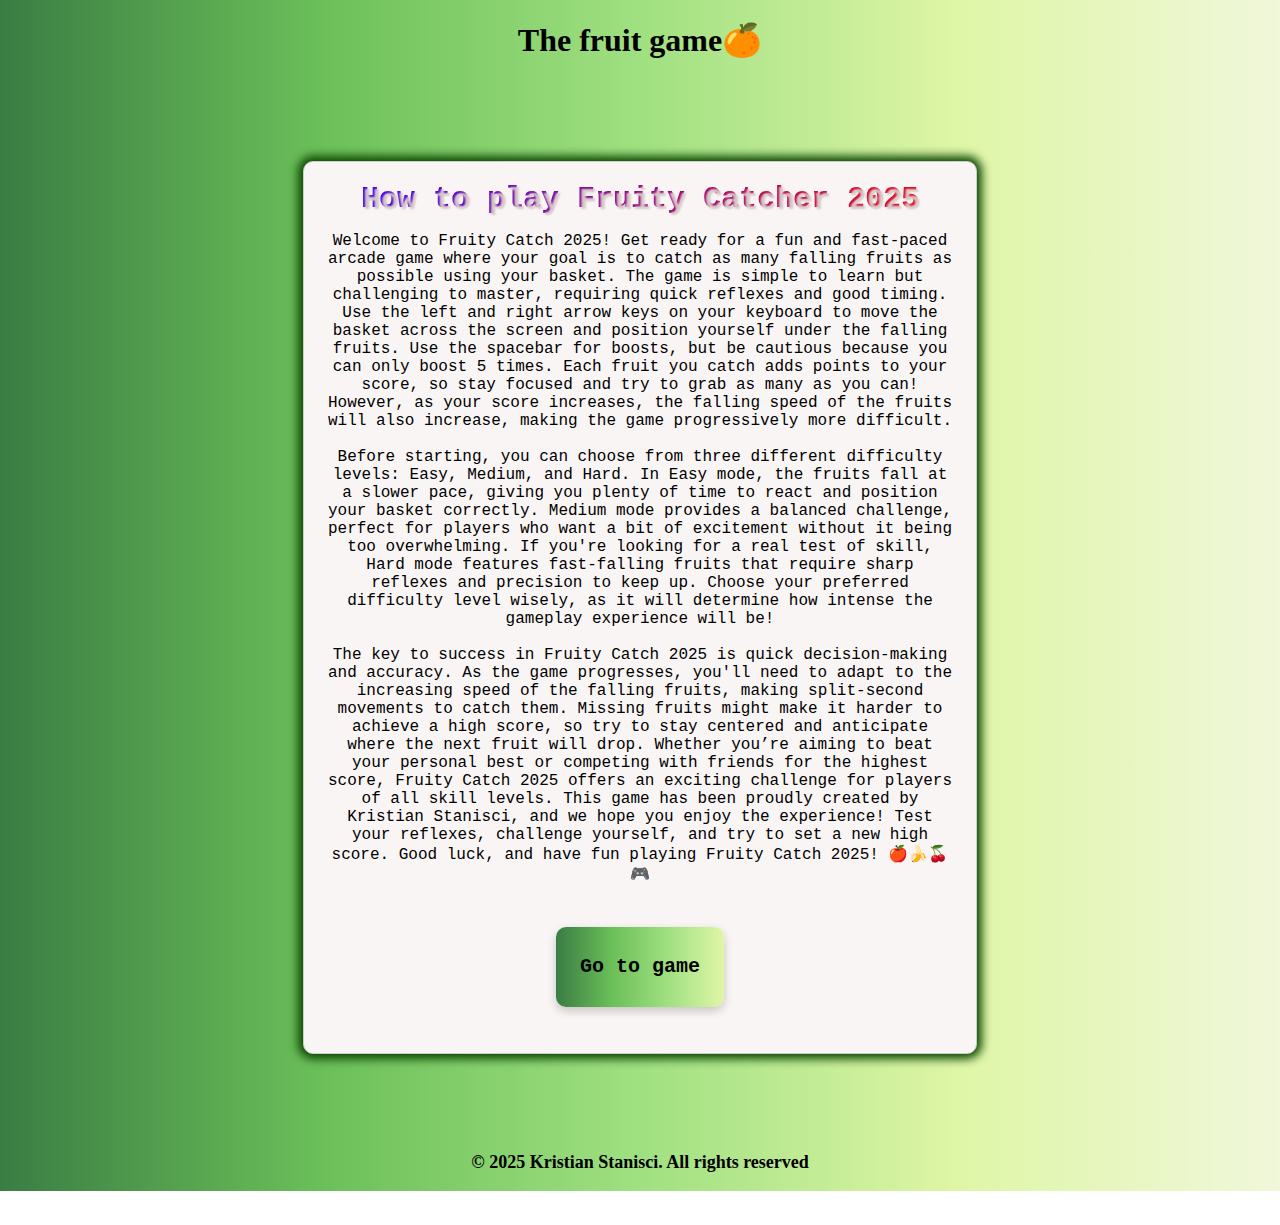
<file: index.html>
<!doctype html>
<html lang="en">
    <head>
        <title>Fruktplukker</title>
        <!-- Required meta tags -->
        <meta charset="UTF-8" />
        <meta name="viewport" content="width=device-width, initial-scale=1, shrink-to-fit=no" />

        <!-- IMPORTERER BOOTSTRAP CSS v5.2.1 -->
        <link href="https://cdn.jsdelivr.net/npm/bootstrap@5.3.2/dist/css/bootstrap.min.css" rel="stylesheet" integrity="sha384-T3c6CoIi6uLrA9TneNEoa7RxnatzjcDSCmG1MXxSR1GAsXEV/Dwwykc2MPK8M2HN" crossorigin="anonymous" />
        <!-- IMPORTERER ANIMATE.CSS-->
        <link rel="stylesheet" href="https://cdnjs.cloudflare.com/ajax/libs/animate.css/4.1.1/animate.min.css" />

        <!-- IMPORTERER STILARKET TIL FRUKTPLUKKER-SPILLET -->
        <link rel="stylesheet" href="Assets/Css/Frukt.css" />
        <script>
            window.onload = function() {
                if (!sessionStorage.getItem('visited')) {
                    sessionStorage.setItem('visited', 'true');
                    window.location.href = 'Instruksjon.html';
                }
            }
        </script>
    </head>

    <body>
        <audio id="gameMusic" loop>
            <source src="https://cdn.pixabay.com/download/audio/2024/05/13/audio_d9a31db651.mp3?filename=byte-blast-8-bit-arcade-music-background-music-for-video-208780.mp3" type="audio/mpeg">
            Your browser does not support the audio element.
        </audio>
        
        <div id="StartGameContainer">
            <button id="StartGame">🍎Start Game!🍇</button>
        </div>

        <div id="game-container">
            <div id="Kurv" class="background">🧺</div>
            <div class="emoji"></div>
        </div>
        
        <header>
            <h1 id="Overskrift">Fruity catcher 2025</h1>
        </header>
        <main>
            <div class="BoostOgPoeng">
                <div id="poengTeller" class="Poeng"> Points: 0</div>
                <p>&</p>
                <div id="boostIgjen" class="Poeng"> Boosts: 5</div>
            </div>

            <div id="openInputModalContainer">

                <button id="openInputModal">Select difficulty:
                <div id="highScore">High score: 0</div>
                </button>
            </div>

            <div id="inputModal" class="modal">
                <div class="modal-content">
                    <span class="close">&times;</span>
                    <p>Please select an option.</p>
                    <select id="userInput">
                        <option value="Select" class="Levels">Select</option>
                        <option value="Easy" class="Levels">Easy</option>
                        <option value="Medium" class="Levels">Medium</option>
                        <option value="Hard" class="Levels">Hard</option>
                    </select>
                    <button id="submitBtn">Submit</button>
                    <button onclick="window.location.href='Instruksjon.html'" id="GoBack">Go to Instruksjon page</button>
                </div>
            </div>
        </main>
        <footer>
            <!-- FOOTER, INFORMASJON OM HVEM SOM HAR LAGET NETTSIDEN LEGES HER -->
        </footer>

        <!-- JAVASCRIPT-BIBLIOTEKER SOM HØRER TIL BOOTSTRAP -->
        <script src="https://cdn.jsdelivr.net/npm/@popperjs/core@2.11.8/dist/umd/popper.min.js" integrity="sha384-I7E8VVD/ismYTF4hNIPjVp/Zjvgyol6VFvRkX/vR+Vc4jQkC+hVqc2pM8ODewa9r" crossorigin="anonymous"></script>
        <script src="https://cdn.jsdelivr.net/npm/bootstrap@5.3.2/dist/js/bootstrap.min.js" integrity="sha384-BBtl+eGJRgqQAUMxJ7pMwbEyER4l1g+O15P+16Ep7Q9Q+zqX6gSbd85u4mG4QzX+" crossorigin="anonymous"></script>

        <script>
            document.getElementById('StartGame').addEventListener('click', function() {
                var gameMusic = document.getElementById('gameMusic');
                gameMusic.play();
            });


            function stopMusic() {
                var gameMusic = document.getElementById('gameMusic');
                gameMusic.pause();
                gameMusic.currentTime = 0; //Starte musikken på nytt
            }
        </script>

        <!-- SKRIPTET TIL FRUKTPLUKKER-SPILLET ER LENKET HER -->
        <script src="Assets/js/fruktplukker.js"></script>
    </body>
</html>
</file>
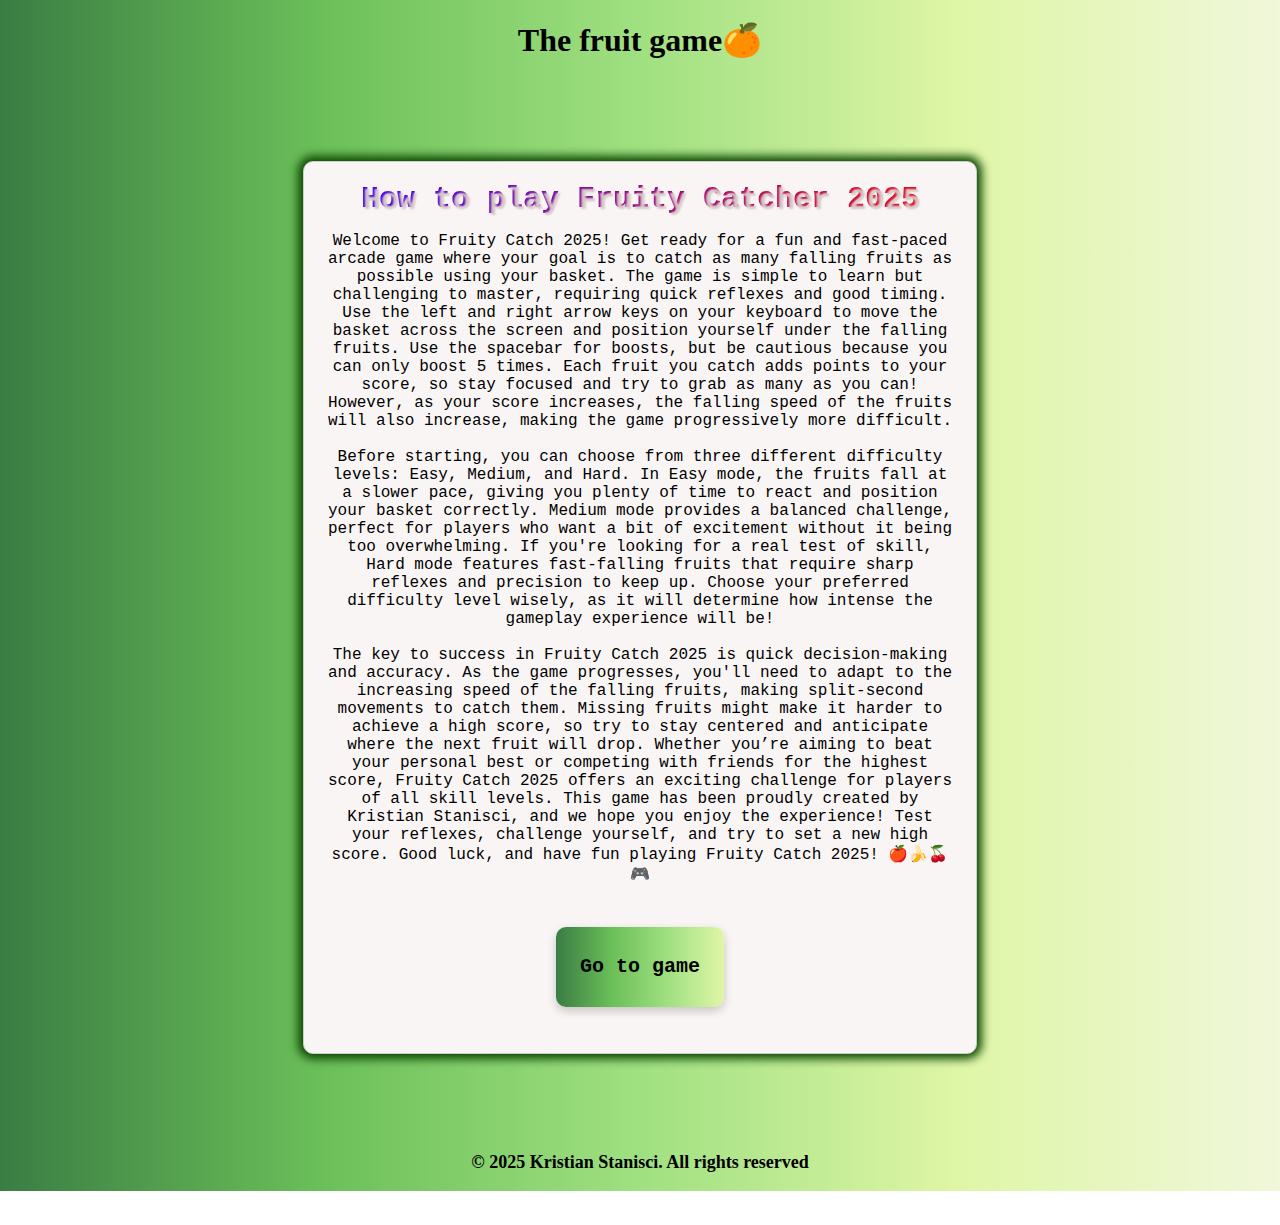
<file: Instruksjon.html>
<!DOCTYPE html>
<html lang="en">
<head>
    <meta charset="UTF-8">
    <meta name="viewport" content="width=device-width, initial-scale=1.0">
    <title>FRUKTPLUKKER-SPILLET</title>
    <link rel="stylesheet" href="Assets/Css/Instruksjons.css">
    <script> window.chtlConfig = { chatbotId: "3988162362" } </script>
    <script async data-id="3988162362" id="chatling-embed-script" type="text/javascript" src="https://chatling.ai/js/embed.js"></script>
</head>


<body>
    <header>
        <div id="container">
            <h1 id="Box1" class="Box">
                The fruit game🍊
            </h1>
        </div>
           
    </header>

    <main>
        <div id="ContainerInstruction">
            <div id="Instructions">
                <h2 id="How_to">How to play Fruity Catcher 2025</h2>
                <p>
                    Welcome to Fruity Catch 2025! Get ready for a fun and fast-paced arcade game where your goal is to catch as many falling fruits as possible using your basket. The game is simple to learn but challenging to master, requiring quick reflexes and good timing. Use the left and right arrow keys on your keyboard to move the basket across the screen and position yourself under the falling fruits. Use the spacebar for boosts, but be cautious because you can only boost 5 times. Each fruit you catch adds points to your score, so stay focused and try to grab as many as you can! However, as your score increases, the falling speed of the fruits will also increase, making the game progressively more difficult.
                    <br>
                    <br>
    
                    Before starting, you can choose from three different difficulty levels: Easy, Medium, and Hard. In Easy mode, the fruits fall at a slower pace, giving you plenty of time to react and position your basket correctly. Medium mode provides a balanced challenge, perfect for players who want a bit of excitement without it being too overwhelming. If you're looking for a real test of skill, Hard mode features fast-falling fruits that require sharp reflexes and precision to keep up. Choose your preferred difficulty level wisely, as it will determine how intense the gameplay experience will be!
                    <br>
                    <br>
                    
                    The key to success in Fruity Catch 2025 is quick decision-making and accuracy. As the game progresses, you'll need to adapt to the increasing speed of the falling fruits, making split-second movements to catch them. Missing fruits might make it harder to achieve a high score, so try to stay centered and anticipate where the next fruit will drop. Whether you’re aiming to beat your personal best or competing with friends for the highest score, Fruity Catch 2025 offers an exciting challenge for players of all skill levels.
                    
                    This game has been proudly created by Kristian Stanisci, and we hope you enjoy the experience! Test your reflexes, challenge yourself, and try to set a new high score. Good luck, and have fun playing Fruity Catch 2025! 🍎🍌🍒🎮
                </p>
                <button onclick="window.location.href='index.html'"><h2 id="Knapp">Go to game</h2></button>
    

            </div>
           
        </div>
    </main>

    <footer>
        <p>&copy; 2025 Kristian Stanisci. All rights reserved

    </footer>

</body>
</html>
</file>
<file: Assets/Css/Frukt.css>
#Overskrift {
    position: relative;
    left: 1em;
    font-size: 2.5em;
    font-weight: bold;
    text-align: center;
    color: #5a3e1b;
    text-shadow: 2px 2px 4px rgba(0, 0, 0, 0.4);
    margin: 0;
    padding: 15px 30px;
    background: linear-gradient(to right, #a67c52, #8b5e3c, #754c29); 
    border-radius: 50px; 
    border: 4px solid #5a3e1b; 
    box-shadow: inset 0 4px 6px rgba(0, 0, 0, 0.2), 
                0 6px 12px rgba(0, 0, 0, 0.3); 
    display: inline-block;
    -webkit-background-clip: text;
    background-clip: text;
}

#Overskrift::before {
    content: "";
    position: absolute;
    top: 50%;
    left: -20px;
    width: 20px;
    height: 20px;
    background: radial-gradient(circle, #5a3e1b, #3e2a14); 
    border-radius: 50%;
    transform: translateY(-50%);
}

#Overskrift::after {
    content: "";
    position: absolute;
    top: 50%;
    right: -20px;
    width: 20px;
    height: 20px;
    background: radial-gradient(circle, #5a3e1b, #3e2a14);
    border-radius: 50%;
    transform: translateY(-50%);
}


body{
    font-size: 16px;
    font-weight: bold;
    cursor: pointer;
    height: 100vh;
    display: flex;
    justify-content: center;
    align-items: flex-start;
    background-image: url('../Img/game-landscape-with-tropical-plants_105738-749.jpg');
    background-size: cover; 
    background-position: center; 
    background-repeat: no-repeat;
    gap: 2em;
    margin: 0;
    overflow: hidden;
    
}


#game-container{
    background-size: 300% 300%;
    animation: gradientWave 8s infinite alternate ease-in-out;
    border-radius: 1em;
    position: absolute;
    bottom: 0;
    width: 100%;
    height: 23%; 
    overflow: hidden;
    display: flex;
    justify-content: center;
    align-items: center;
    flex-direction: column;
    overflow: hidden;
}



@keyframes gradientWave {
    0% {
      background-position: 0% 50%;
    }
    50% {
      background-position: 100% 50%;
    }
    100% {
      background-position: 0% 50%;
    }
  }

#Kurv{
    font-size: 6em;
    position: absolute;
    bottom: 50px;
    width: 90px;
    height: 15px;
    display: flex;
    justify-content: center;
    align-items: center;
}

.emoji{
    position: absolute;
    top:0;
    font-size: 2em;
    animation: fall 6s linear infinite;
}

@keyframes fall{
    to{
        transform: translateY(100vh);
    }
}

.BoostOgPoeng {
    position: absolute;
    top: 20px;
    right: 20px;
    font-size: 1.8em;
    font-weight: bold;
    text-align: center;
    color: #fff;
    background: linear-gradient(to bottom, #e6b800, #c29200, #8a5c00);
    -webkit-background-clip: text;
    background-clip: text;
    text-shadow: 0 0 8px rgba(255, 215, 0, 0.8), 
                 0 0 15px rgba(255, 165, 0, 0.6); 
    padding: 15px 25px;
    border: 3px solid #8a5c00; 
    border-radius: 15px;
    box-shadow: inset 0 4px 8px rgba(0, 0, 0, 0.3), 
                0 6px 12px rgba(255, 165, 0, 0.4); 
    background-color: rgba(255, 223, 0, 0.1); 
    width: 8em;
    height: 6em;
    display: flex;
    align-items: center;
    justify-content: center;
    transition: transform 0.2s ease, box-shadow 0.2s ease;
}

.BoostOgPoeng:hover {
    transform: scale(1.05); 
    box-shadow: 0 0 20px rgba(255, 223, 0, 0.8); 
}


@keyframes glow {
    0% { box-shadow: 0 0 10px rgba(255, 223, 0, 0.5); }
    50% { box-shadow: 0 0 20px rgba(255, 223, 0, 0.8); }
    100% { box-shadow: 0 0 10px rgba(255, 223, 0, 0.5); }
}

.BoostOgPoeng {
    animation: glow 2s infinite alternate ease-in-out;
}

    
.modal{
    display: block; 
    position: fixed; 
    z-index: 1; 
    left: 0;
    top: 0;
    width: 100%; 
    height: 100%; 
    overflow: auto; 
    background-color: rgb(5, 4, 4); 
    background-color: rgba(9, 9, 9, 0.4); 
}



.modal-content {
    background: linear-gradient(to bottom, #5a3e1b, #8d5a38); 
    color: white;
    margin: 12% auto;
    padding: 2px;
    border: 2px solid #3e2a14; 
    width: 40%;
    border-radius: 12px;
    box-shadow: 0 5px 15px rgba(0, 0, 0, 0.5); 
    text-align: center;
    font-family: 'Courier New', Courier, monospace;
    transition: transform 0.3s ease-in-out;
}

.modal-content:hover {
    transform: scale(1.02); 
    box-shadow: 0 8px 20px rgba(0, 0, 0, 0.7);
}

#openInputModal{
    position: fixed;
    background: linear-gradient(to right, #3b7a57, #2d5d34, #1f3d26, #0f2917, #071a0f); 
    color: #fff; 
    font-family: 'Courier New', Courier, monospace;
    left: 1em;
    top: 14.5%;
    transform: translateY(-50%);
    margin-top: 1.5em;
    padding: 1em;
    border-radius: 1em;
    box-shadow: 2px 2px 10px rgba(0, 0, 0, 0.3);
    border: 2px solid #2d5d34; 
}

#openInputModalContainer{
    display: flex;
    flex-direction: column;
}

#openInputModal:hover{
    background: linear-gradient(to right, #5a9464, #317c4f);
    box-shadow: 0 0 8px 3px rgba(50, 150, 50, 0.5); 
    transition: 0.3s ease, box-shadow 0.3s ease; 
}

.close{
    color: #dbcccc;
    float: right;
    font-size: 28px;
    font-weight: bold;
}

.close:hover,
.close:focus{
    color: black;
    text-decoration: none;
    cursor: pointer;
}

#StartGameContainer{
    display: flex;
    justify-content: center;
    align-items: center;
    height: 100vh;
    width: 100vw;  
    position: absolute; 
    top: 0;
    left: 0;
}

#playAgainContainer{
    text-align: center;
    margin-top: 20px;
}

#playAgain{
    background: linear-gradient(to right, #ffecd2, #fcb69f);
    border: 2px solid #fffefe;
    padding: 10px 20px;
    font-weight: bold;
    font-family: 'Courier New', Courier, monospace;
    cursor: pointer;
    border-radius: 5px;
}



#StartGame{
    border-radius: 20px;
    font-size: 1.2em;
    font-weight: bold;
    background: linear-gradient(to right, #2e7d32, #66bb6a); 
    color: white;
    cursor: pointer;
    padding: 15px 30px;
    border: none;
    box-shadow: 0 4px 8px rgba(0, 0, 0, 0.2); 
    border: 2px solid #fff;
}

#StartGame:hover{
    background: linear-gradient(to right, #1b5e20, #43a047); 
    box-shadow: 0 6px 12px rgba(0, 0, 0, 0.3);
    transform: scale(1.05); 
    cursor: pointer;
}


@keyframes animation {
    0% {
        transform: scale(0.1);
        opacity: 0;
    }
    100% {
        transform: scale(1);
        opacity: 1;
    }
}


#game-message{
    position: fixed;
    top: 50%;
    left: 50%;
    transform: translate(-50%, -50%);
    padding: 20px;
    background: linear-gradient(to left top, hsl(0, 97%, 47%), #01350f, #f60414);
    color: white;
    font-size: 24px;
    border-radius: 10px;
    text-align: center;
    z-index: 1000;
    font-family: 'Courier New', Courier, monospace;
    animation: explosion 1s ease-in-out;
    box-shadow: 0 0 10px 5px #060606;
}

@keyframes explosion {
    0% {
        transform: translate(-50%, -50%) scale(0.1);
        opacity: 0;
    }
    50% {
        transform: translate(-50%, -50%) scale(1.2);
        opacity: 1;
    }
    100% {
        transform: translate(-50%, -50%) scale(1);
        opacity: 1;
    }
}

@keyframes shake {
    0% { transform: translateX(0); }
    25% { transform: translateX(-5px); }
    50% { transform: translateX(5px); }
    75% { transform: translateX(-5px); }
    100% { transform: translateX(0); }
}

.shake {
    animation: shake 0.5s;
}

.modal-content{
    display: flex;
    justify-content: center;
    align-items: center;
}


button {
    border: none;
    cursor: pointer;
    font-weight: bold;
    font-family: 'Courier New', Courier, monospace;
    padding: 12px 20px;
    font-size: 1.1em;
    text-transform: uppercase;
    transition: all 0.3s ease-in-out;
}


#submitBtn {
    margin: 1em;
    width: 14em;
    background: linear-gradient(to right, #3a8b3a, #8bc34a); 
    color: white;
    border-radius: 8px;
    box-shadow: 0 3px 8px rgba(0, 0, 0, 0.3);
}

#submitBtn:hover {
    background: linear-gradient(to right, #2b5d2b, #6fa936); 
    box-shadow: 0 4px 12px rgba(0, 0, 0, 0.5);
    transform: scale(1.05);
}


#GoBack {
    margin: 1em;
    width: 14em;
    background: linear-gradient(to right, #8d5a38, #c28f6d); 
    color: white;
    border: 2px solid #6b3f1f;
    border-radius: 8px;
    box-shadow: 0 3px 8px rgba(0, 0, 0, 0.3);
}

#GoBack:hover {
    background: linear-gradient(to right, #6b3f1f, #a47450); 
    box-shadow: 0 0 15px rgba(165, 42, 42, 0.8); 
    transform: scale(1.05);
}


#userInput {
    margin: 1em;
    width: 14em;
    text-align: center;
    padding: 12px;
    font-size: 1.1em;
    font-weight: bold;
    font-family: 'Courier New', Courier, monospace;
    background: linear-gradient(to right, #8d5a38, #c28f6d);
    border: 2px solid #8a5c00; 
    border-radius: 8px;
    color: rgb(252, 251, 251);
    cursor: pointer;
    box-shadow: 0 3px 6px rgba(0, 0, 0, 0.2);
    transition: all 0.3s ease-in-out;
}

#userInput:hover {
    background: linear-gradient(to right, #f6b865, #fc9065); 
    box-shadow: 0 4px 12px rgba(0, 0, 0, 0.5);
}

#userInput option {
    font-weight: bold;
    background-color: #c28f6d; 
}

#highScore{
    margin: 1em;
    padding: 0.5em;
    font-size: 1em;
    font-weight: bold;
    font-family: 'Courier New', Courier, monospace;
    border: 2px solid #fffefe;
    box-shadow: 0 0 10px 5px #0a8a01;
    border-radius: 5px;
    color: rgb(248, 248, 248);
    cursor: pointer;
}
</file>
<file: Assets/Css/Instruksjons.css>
body{
    background: linear-gradient(to right, #3a7d44, #6bbf59, #a0e081, #dff6a7, #f0f7da);
}


#ContainerInstruction{
    display: flex;
    justify-content: center;
    align-items: center;
}

#Instructions{
    font-family:monospace;
    font-size: large;
    margin: 5em;
    padding: 20px;
    border: 1px solid #ccc;
    border-radius: 10px;
    background-color: #faf5f5;
    text-align: center;
    box-shadow: 0 0 10px 5px #0c4801;
    width: 50%;
}

#How_to{
    font-size: 30px;
    font-weight: bold;
    text-align: center;
    color: transparent; 
    text-shadow: 2px 2px 2px rgb(215, 201, 201);
    margin: 0;
    padding: 0;
    background: linear-gradient(to right, hsl(253, 97%, 50%), hsl(0, 94%, 49%)); 
    -webkit-background-clip: text; 
    background-clip: text; 
   
}

#Knapp{
    font-weight: bold;
    font-family:monospace;

}

.instructions h2 {
    text-align: center;
    color: #333;
}
.instructions p {
    font-size: 16px;
    line-height: 1.5;
    color: #555;

}

h1{
    text-align: center;

}

footer{
    text-align: center;
    font-size: large;
    font-weight: bold;
}

button{
    background: linear-gradient(to right, #3a7d44, #6bbf59, #a0e081, #dff6a7);
    box-shadow: 0 4px 10px rgba(0, 0, 0, 0.2);
    margin: 2em;
    cursor: pointer;
    border: none;
    padding: 12px 24px;
    border-radius: 10px;
    font-weight: bold;
    transition: all 0.3s ease-in-out;
}

button:hover{
    background: #2e5d33;
    box-shadow: 0 0 15px rgba(0, 0, 0, 0.3);
    color: white;
}
</file>
